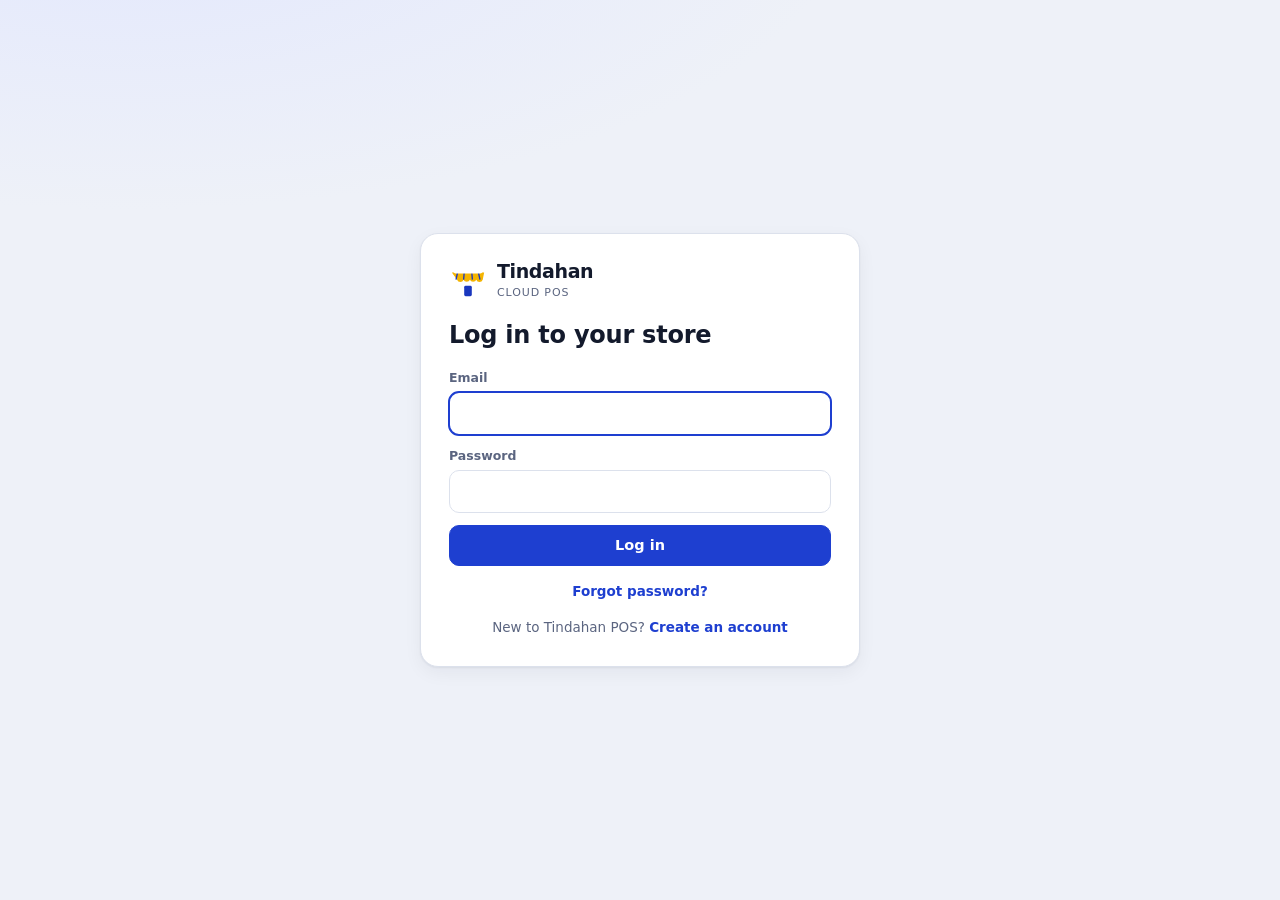
<file: app/index.html>
<!doctype html>
<html lang="en">
<head>
<meta charset="utf-8">
<meta name="viewport" content="width=device-width,initial-scale=1">
<meta http-equiv="Content-Security-Policy" content="default-src 'self'; script-src 'self'; style-src 'self' 'unsafe-inline' https://fonts.googleapis.com; font-src 'self' https://fonts.gstatic.com; img-src 'self' data: blob:; connect-src 'self' https://*.googleapis.com https://*.firebaseio.com wss://*.firebaseio.com https://*.firebaseapp.com;">
<meta name="robots" content="noindex, nofollow">
<meta name="theme-color" content="#1A37BE">
<link rel="manifest" href="manifest.webmanifest">
<link rel="icon" href="icon.png">
<link rel="apple-touch-icon" href="icon.png">
<meta name="apple-mobile-web-app-capable" content="yes">
<title>Tindahan POS</title>
<link rel="stylesheet" href="https://fonts.googleapis.com/css2?family=Bricolage+Grotesque:opsz,wght@12..96,500;12..96,700;12..96,800&family=Figtree:wght@400;500;600;700&display=swap">
<link rel="stylesheet" href="styles.css">
</head>
<body>
<div id="auth" class="auth"></div>

<div class="app" id="app" hidden>
  <aside class="side" aria-label="Main">
    <div class="brandmark">
      <svg width="38" height="38" viewBox="0 0 40 40" aria-hidden="true"><rect x="5" y="17" width="30" height="18" rx="3" fill="#FFFFFF"/><path d="M3 10h34l-1.5 7.5a3.6 3.6 0 0 1-6.8 0 3.6 3.6 0 0 1-6.7 0 3.6 3.6 0 0 1-6.7 0 3.6 3.6 0 0 1-6.8 0z" fill="#F4B400"/><path d="M9 10l-1.6 7.5M16 10l-.6 7.5M24 10l.6 7.5M31 10l1.6 7.5" stroke="#1A37BE" stroke-width="1.4"/><rect x="5" y="6" width="30" height="5" rx="2" fill="#FFFFFF"/><rect x="16" y="24" width="8" height="11" rx="1.5" fill="#1A37BE"/></svg>
      <div><b>Tindahan</b><small>Cloud POS</small></div>
    </div>
    <nav class="nav" id="nav"></nav>
    <div class="side-foot" id="side-foot"></div>
  </aside>
  <div class="main">
    <header class="top">
      <div class="store"><b id="store-name">My Store</b><span id="store-loc"></span></div>
      <div class="grow"></div>
      <span class="pill" id="sync"><i></i><span class="ptxt">Connecting…</span></span>
      <div class="clock num" id="clock"></div>
      <div class="who" id="who"></div>
    </header>
    <main class="view" id="view"></main>
  </div>
</div>
<nav class="bottomnav" id="bottomnav" aria-label="Main" hidden></nav>
<div class="updbar" id="updbar" hidden></div>
<div id="modal-root"></div>
<div class="toasts" id="toasts" aria-live="polite"></div>
<script src="bundle.js"></script>
</body>
</html>
</file>
<file: app/styles.css>
/* Layout: cobalt sidebar + work area (desktop); bottom tab bar on phones. Sell screen = catalog | cart. */
:root{
  --bg:#EEF1F8; --surface:#FFFFFF; --surface-2:#F5F7FC; --ink:#131A2C; --muted:#5B6580; --line:#DCE1EC;
  --brand:#1E3FD0; --brand-2:#1733AE; --brand-soft:#E3E8FD; --brand-ink:#FFFFFF;
  --side:#1A37BE; --side-ink:#EEF1FF; --side-muted:#AEBBF4; --side-hover:rgba(255,255,255,.10);
  --sun:#F4B400; --sun-2:#E0A500; --sun-ink:#2E2200; --sun-soft:#FFF3CC;
  --good:#12805A; --good-soft:#DDF3EA; --warn:#A86400; --warn-soft:#FFF0D6; --bad:#C93434; --bad-soft:#FBE3E3;
  --c-cash:#1E3FD0; --c-gcash:#0E9FB8; --c-utang:#F4B400;
  --shadow:0 1px 2px rgba(19,26,44,.06),0 6px 18px rgba(19,26,44,.05);
  --scrim:rgba(14,19,36,.45);
  --f-display:"Bricolage Grotesque","Figtree",system-ui,sans-serif;
  --f-body:"Figtree",system-ui,-apple-system,"Segoe UI",Roboto,sans-serif;
  --r:12px;
}
@media (prefers-color-scheme: dark){:root:not([data-theme="light"]){
  --bg:#0B1020; --surface:#141B30; --surface-2:#1A2240; --ink:#E7EBF6; --muted:#97A1BC; --line:#28304D;
  --brand:#5A78FF; --brand-2:#7690FF; --brand-soft:#1F2A55; --brand-ink:#FFFFFF;
  --side:#111B4D; --side-ink:#E3E8FF; --side-muted:#8F9CD6; --side-hover:rgba(255,255,255,.07);
  --sun:#FFC633; --sun-2:#F0B520; --sun-ink:#261C00; --sun-soft:#3A300E;
  --good:#3CC48F; --good-soft:#123628; --warn:#F0A43A; --warn-soft:#3A2A10; --bad:#FF6B6B; --bad-soft:#3D1A1E;
  --c-cash:#5A78FF; --c-gcash:#2EC4DB; --c-utang:#FFC633;
  --shadow:0 1px 0 rgba(255,255,255,.03); --scrim:rgba(0,0,0,.6); color-scheme:dark;
}}
:root[data-theme="dark"]{
  --bg:#0B1020; --surface:#141B30; --surface-2:#1A2240; --ink:#E7EBF6; --muted:#97A1BC; --line:#28304D;
  --brand:#5A78FF; --brand-2:#7690FF; --brand-soft:#1F2A55; --brand-ink:#FFFFFF;
  --side:#111B4D; --side-ink:#E3E8FF; --side-muted:#8F9CD6; --side-hover:rgba(255,255,255,.07);
  --sun:#FFC633; --sun-2:#F0B520; --sun-ink:#261C00; --sun-soft:#3A300E;
  --good:#3CC48F; --good-soft:#123628; --warn:#F0A43A; --warn-soft:#3A2A10; --bad:#FF6B6B; --bad-soft:#3D1A1E;
  --c-cash:#5A78FF; --c-gcash:#2EC4DB; --c-utang:#FFC633;
  --shadow:0 1px 0 rgba(255,255,255,.03); --scrim:rgba(0,0,0,.6); color-scheme:dark;
}
html,body{height:100%}
body{background:var(--bg);color:var(--ink);font-family:var(--f-body);font-size:14.5px;line-height:1.45;-webkit-font-smoothing:antialiased}
*{box-sizing:border-box}
button,input,select,textarea{font:inherit;color:inherit}
h1,h2,h3{font-family:var(--f-display);margin:0;text-wrap:balance;letter-spacing:-.01em}
.num{font-variant-numeric:tabular-nums}
:focus-visible{outline:2px solid var(--brand);outline-offset:2px}
@media (prefers-reduced-motion: reduce){*{transition:none!important;animation:none!important}}

/* shell */
.app{display:grid;grid-template-columns:236px minmax(0,1fr);height:100%}
.side{background:var(--side);color:var(--side-ink);display:flex;flex-direction:column;padding:18px 12px 16px;padding-left:max(12px,env(safe-area-inset-left,0px));gap:18px;overflow-y:auto}
.brandmark{display:flex;align-items:center;gap:10px;padding:4px 8px 10px}
.brandmark svg{flex:none}
.brandmark b{font-family:var(--f-display);font-size:19px;font-weight:800;letter-spacing:-.02em;display:block;line-height:1}
.brandmark small{color:var(--side-muted);font-size:11px;letter-spacing:.08em;text-transform:uppercase}
.nav{display:flex;flex-direction:column;gap:2px}
.nav a{display:flex;align-items:center;gap:12px;padding:10px 12px;border-radius:10px;color:var(--side-muted);text-decoration:none;font-weight:600}
.nav a:hover{background:var(--side-hover);color:var(--side-ink)}
.nav a[aria-current="page"]{background:var(--surface);color:var(--brand)}
.nav a svg{width:20px;height:20px;flex:none}
.nav .kbd{margin-left:auto;font-size:11px;opacity:.7;font-weight:500}
.side-foot{margin-top:auto;font-size:12px;color:var(--side-muted);padding:0 10px;display:grid;gap:4px}
.main{display:flex;flex-direction:column;min-width:0;min-height:0}
.top{display:flex;align-items:center;gap:14px;padding-block:12px;padding-left:max(24px,env(safe-area-inset-left,0px));padding-right:max(24px,env(safe-area-inset-right,0px));background:var(--surface);border-bottom:1px solid var(--line)}
.store b{font-family:var(--f-display);font-size:18px;display:block;line-height:1.15}
.store span{color:var(--muted);font-size:13px}
.top .grow{flex:1}
.pill{display:inline-flex;align-items:center;gap:6px;padding:5px 10px;border-radius:999px;font-size:12.5px;font-weight:600;background:var(--surface-2);color:var(--muted);border:1px solid var(--line);white-space:nowrap}
.pill i{width:8px;height:8px;border-radius:50%;background:currentColor}
.pill.ok{color:var(--good);background:var(--good-soft);border-color:transparent}
.pill.wait{color:var(--warn);background:var(--warn-soft);border-color:transparent}
.pill.vo{color:var(--brand);background:var(--brand-soft);border-color:transparent}
body.viewonly a[href="#sell"]{display:none!important}
body.viewonly .bottomnav{grid-template-columns:repeat(8,1fr)}
.refresh-btn{display:inline-flex;align-items:center;gap:6px}
.refresh-btn.spin svg{animation:rspin .8s linear infinite}
@keyframes rspin{to{transform:rotate(360deg)}}
@media (max-width:760px){ .refresh-btn .rtxt{display:none} }
.duty-card.others{flex-wrap:wrap}
.duty-others{flex-basis:100%;grid-column:1/-1;font-size:13px;padding:10px 18px;border-top:1px solid var(--line)}
.duty-card:not(.two) .duty-others{margin:4px -18px -14px}
.pill.bad{color:var(--bad);background:var(--bad-soft);border-color:transparent}
.who{display:flex;align-items:center;gap:8px;font-weight:600;font-size:13px}
.who img{width:28px;height:28px;border-radius:50%}
.avatar{border-radius:50%;object-fit:cover;flex:none;display:inline-grid;place-items:center}
.avatar.ph{background:var(--brand-soft);color:var(--brand);font-weight:800;font-family:var(--f-display)}
.duty-chip{all:unset;cursor:pointer;display:flex;align-items:center;gap:8px;padding:3px 12px 3px 3px;border-radius:999px;background:var(--surface-2);font-size:13px}
.duty-chip:hover{outline:2px solid var(--brand)}
.duty-chip:focus-visible{outline:2px solid var(--brand);outline-offset:2px}
.duty-card{display:flex;align-items:center;gap:16px;padding:14px 18px;margin-bottom:14px}
.duty-card .grow{flex:1;min-width:0}
.duty-slot{display:flex;align-items:center;gap:16px;flex:1;min-width:0}
.duty-card.two{display:grid;grid-template-columns:minmax(0,1.5fr) minmax(0,1fr);gap:0;padding:0}
.duty-card.two .duty-slot{padding:14px 18px}
.duty-card.two .duty-slot.asst{border-left:1px solid var(--line)}
.duty-name.sm{font-size:19px}
.duty-slot .linkbtn.tin{font-size:13px;font-weight:600}
.duty-card .eyebrow .linkbtn{font-size:inherit;letter-spacing:inherit;text-transform:none}
.duty-slot .dur{color:var(--ink);font-variant-numeric:tabular-nums}
.duty-chip .dur{font-weight:600}
@media (max-width:1200px){ .duty-card.two{grid-template-columns:minmax(0,1fr)} .duty-card.two .duty-slot.asst{border-left:0;border-top:1px solid var(--line)} }
.duty-card.none{border-color:var(--sun)}
.duty-name{font-family:var(--f-display);font-size:24px;font-weight:700;line-height:1.2;margin-top:2px;overflow:hidden;text-overflow:ellipsis;white-space:nowrap}
.crew-grid{display:grid;grid-template-columns:repeat(auto-fill,minmax(120px,1fr));gap:10px}
.crew-pick{all:unset;cursor:pointer;display:grid;justify-items:center;gap:6px;padding:14px 8px;border-radius:12px;border:1px solid var(--line);text-align:center}
.crew-pick:hover,.crew-pick[aria-pressed="true"]{border-color:var(--brand);background:var(--brand-soft)}
.crew-pick:focus-visible{outline:2px solid var(--brand);outline-offset:2px}
.crew-pick b{font-size:14px}
.dutygate{position:fixed;inset:0;z-index:48;background:var(--bg);overflow:auto;display:grid;place-items:center;padding:24px 16px}
.dg-card{width:min(760px,100%);background:var(--surface);border:1px solid var(--line);border-radius:18px;box-shadow:var(--shadow);padding:26px;display:grid;gap:18px}
.dg-card .brandmark{padding:0;color:var(--ink)}.dg-card .brandmark small{color:var(--muted)}
.dg-card h1{font-size:24px;font-weight:800;margin:0}
.dg-sec{display:grid;gap:10px}.dg-sec[aria-disabled="true"]{opacity:.45}
.dg-h{font-weight:700;font-size:14px}
.bal-card{width:min(560px,100%)}
.bc-btns{justify-content:flex-end;gap:10px}.bc-btns .btn{padding:12px 18px}
.bc-res{display:grid;grid-template-columns:1fr auto;gap:2px 12px;padding:12px 14px;border-radius:12px;border:1px solid var(--line)}
.bc-res b{text-align:right}.bc-res small{grid-column:1/-1}
.bc-res.match{border-color:var(--good)}.bc-res.match b{color:var(--good)}
.bc-res.over b,.bc-res.short b{color:var(--bad)}.bc-res.over,.bc-res.short{border-color:var(--bad)}
.crew-title{display:block;font-size:10.5px;font-weight:800;letter-spacing:.08em;text-transform:uppercase;color:var(--sun);text-align:center;line-height:1.3}
.tag.crew-tag{background:var(--sun-soft);color:var(--warn);border-color:transparent;text-transform:uppercase;letter-spacing:.04em;font-size:10.5px}
.dg-now{padding:10px 12px;border-radius:10px;background:var(--brand-soft);color:var(--ink);font-size:13.5px;line-height:1.45}
.crew-pick.dg-cur{border-color:var(--good)}
.crew-pick .dg-on{color:var(--good);font-weight:700;font-size:11.5px;text-align:center}
.dg-pin{display:flex;align-items:flex-end;gap:10px;flex-wrap:wrap}
.dg-go{justify-content:center;padding:14px;font-size:16px}
.crew-photo{display:grid;justify-items:center;gap:10px}
.crew-photo video{width:220px;height:165px;border-radius:12px;object-fit:cover;background:#000}
.clock{color:var(--muted);font-size:13px;text-align:right;line-height:1.25}
.view{flex:1;overflow:auto;padding-block:22px 40px;padding-left:max(24px,env(safe-area-inset-left,0px));padding-right:max(24px,env(safe-area-inset-right,0px))}
.view.fill{overflow:hidden;padding-block:0;display:flex}
.banner{margin:0 0 16px;padding:10px 14px;border-radius:10px;background:var(--warn-soft);color:var(--warn);font-weight:600;font-size:13.5px}
.bottomnav{display:none}

/* common */
.page-head{display:flex;align-items:flex-end;justify-content:space-between;gap:12px;flex-wrap:wrap;margin-bottom:18px}
.page-head h1{font-size:28px;font-weight:800}
.sub{color:var(--muted);margin:2px 0 0}
.row{display:flex;gap:10px;align-items:center;flex-wrap:wrap}
.btn{display:inline-flex;align-items:center;justify-content:center;gap:8px;padding:9px 14px;border-radius:10px;border:1px solid var(--line);background:var(--surface);font-weight:600;cursor:pointer;text-decoration:none;color:var(--ink);white-space:nowrap}
.btn:hover{border-color:var(--brand);color:var(--brand)}
.btn.primary{background:var(--brand);border-color:var(--brand);color:var(--brand-ink)}
.btn.primary:hover{background:var(--brand-2);color:var(--brand-ink)}
.btn.sun{background:var(--sun);border-color:var(--sun);color:var(--sun-ink)}
.btn.sun:hover{background:var(--sun-2);color:var(--sun-ink)}
.btn.danger{color:var(--bad)}
.btn.danger:hover{border-color:var(--bad);color:var(--bad)}
.btn.solid-danger{background:var(--bad);border-color:var(--bad);color:#fff}
.btn.ghost{border-color:transparent;background:transparent}
.btn.sm{padding:5px 10px;font-size:13px;border-radius:8px}
.btn[disabled]{opacity:.45;pointer-events:none}
.card{background:var(--surface);border:1px solid var(--line);border-radius:var(--r);box-shadow:var(--shadow)}
.card > h3,.card-h{font-size:15px;font-weight:700;padding:14px 16px 0;display:flex;align-items:center;justify-content:space-between;gap:8px}
.card-b{padding:14px 16px 16px}
.eyebrow{font-size:11.5px;font-weight:700;letter-spacing:.08em;text-transform:uppercase;color:var(--muted)}
.muted{color:var(--muted)}
.field{display:grid;gap:5px}
.field[hidden]{display:none}
.card-h .seg button{padding:5px 10px;font-size:12.5px}
.field label,.lbl{font-size:12.5px;font-weight:600;color:var(--muted)}
.input,select.input,textarea.input{width:100%;padding:10px 12px;border-radius:10px;border:1px solid var(--line);background:var(--surface);min-width:0}
.input:focus{outline:2px solid var(--brand);outline-offset:-1px;border-color:transparent}
.grid2{display:grid;grid-template-columns:1fr 1fr;gap:12px}
.grid3{display:grid;grid-template-columns:repeat(3,1fr);gap:12px}
.empty{padding:28px 16px;text-align:center;color:var(--muted)}
.empty b{display:block;color:var(--ink);font-size:15px;margin-bottom:4px}
.tag{display:inline-block;padding:2px 8px;border-radius:999px;font-size:12px;font-weight:600;background:var(--surface-2);color:var(--muted);border:1px solid var(--line)}
.tag.low{background:var(--bad-soft);color:var(--bad);border-color:transparent}
.tag.ok{background:var(--good-soft);color:var(--good);border-color:transparent}
.tag.cash{background:var(--brand-soft);color:var(--brand);border-color:transparent}
.tag.gcash{background:color-mix(in srgb,var(--c-gcash) 16%,transparent);color:var(--c-gcash);border-color:transparent}
.tag.utang{background:var(--sun-soft);color:var(--warn);border-color:transparent}
.tag.void{background:var(--bad-soft);color:var(--bad);border-color:transparent}
.tbl-wrap{overflow-x:auto}
table.tbl{width:100%;border-collapse:collapse;font-variant-numeric:tabular-nums}
.tbl th{font-size:11.5px;letter-spacing:.06em;text-transform:uppercase;color:var(--muted);text-align:left;font-weight:700;padding:10px 12px;border-bottom:1px solid var(--line);white-space:nowrap}
.tbl td{padding:10px 12px;border-bottom:1px solid var(--line);vertical-align:middle}
.tbl tr:last-child td{border-bottom:0}
.tbl .r{text-align:right}
.tbl tr.voided td{color:var(--muted);text-decoration:line-through}
.tbl tr.voided td:last-child{text-decoration:none}
.seg{display:inline-flex;background:var(--surface-2);border:1px solid var(--line);border-radius:10px;padding:3px;gap:2px;flex-wrap:wrap}
.seg button{border:0;background:transparent;padding:7px 12px;border-radius:8px;font-weight:600;color:var(--muted);cursor:pointer}
.seg button[aria-pressed="true"]{background:var(--surface);color:var(--ink);box-shadow:var(--shadow)}

/* dashboard */
.kpis{display:grid;grid-template-columns:repeat(4,minmax(0,1fr));gap:14px;margin-bottom:14px}
.kpi{padding:16px 18px;position:relative;overflow:hidden}
.kpi .eyebrow{display:flex;justify-content:space-between}
.kpi .v{font-family:var(--f-display);font-size:30px;font-weight:700;margin-top:6px;letter-spacing:-.02em;font-variant-numeric:tabular-nums;line-height:1.1}
.kpi .d{font-size:13px;color:var(--muted);margin-top:4px}
.kpi .d .up{color:var(--good);font-weight:700}
.kpi .d .down{color:var(--bad);font-weight:700}
.kpi.hero{background:var(--brand);border-color:var(--brand);color:var(--brand-ink)}
.kpi.hero .eyebrow,.kpi.hero .d{color:color-mix(in srgb,var(--brand-ink) 78%,transparent)}
.kpi.hero .d .up,.kpi.hero .d .down{color:var(--brand-ink)}
.strip{display:grid;grid-template-columns:repeat(5,minmax(0,1fr));gap:14px;margin-bottom:14px}
.mini{display:flex;align-items:center;justify-content:space-between;gap:10px;padding:12px 14px}
.mini .eyebrow{font-size:11px}
.mini .v{font-weight:700;font-size:18px;font-variant-numeric:tabular-nums}
.dgrid{display:grid;grid-template-columns:minmax(0,1.35fr) minmax(0,1fr);gap:14px}
.dgrid > *{min-width:0}
.hbars{display:grid;gap:12px}
.hbar{display:grid;grid-template-columns:22px minmax(0,1fr) auto;gap:10px;align-items:center}
.hbar .rk{font-family:var(--f-display);font-weight:800;color:var(--muted);font-size:15px}
.hbar .nm{font-weight:600;white-space:nowrap;overflow:hidden;text-overflow:ellipsis}
.hbar .track{grid-column:2/4;height:10px;border-radius:999px;background:var(--surface-2);overflow:hidden;margin-top:-4px}
.hbar .fill{height:100%;border-radius:999px;background:var(--brand)}
.hbar:first-child .fill{background:var(--sun)}
.hbar .amt{font-variant-numeric:tabular-nums;font-size:13px;color:var(--muted);white-space:nowrap}
.hbar .amt b{color:var(--ink)}
svg.chart{width:100%;height:auto;display:block}
.mcard{margin-bottom:14px}
.mgrid{display:grid;grid-template-columns:repeat(4,minmax(0,1fr));gap:1px;background:var(--line);border-top:1px solid var(--line);margin-top:12px;border-radius:0 0 var(--r) var(--r);overflow:hidden}
.mgrid > div{background:var(--surface);padding:12px 16px;min-width:0}
.mgrid .l{font-size:12px;font-weight:600;color:var(--muted)}
.mgrid .v{font-family:var(--f-display);font-size:20px;font-weight:700;margin-top:3px;font-variant-numeric:tabular-nums}
.mgrid .s{font-size:12.5px;color:var(--muted);margin-top:2px}
.mgrid .good .v{color:var(--good)} .mgrid .bad .v{color:var(--bad)} .mgrid .warn .v{color:var(--warn)}
@media (max-width:980px){ .mgrid{grid-template-columns:repeat(2,minmax(0,1fr))} }
.balchk{font-size:12.5px;font-weight:600}
.balchk.match{color:var(--good)} .balchk.over,.balchk.short{color:var(--bad)}
.cmp-card{margin-bottom:14px}
.cmp-grid{display:grid;grid-template-columns:repeat(3,minmax(0,1fr));gap:1px;background:var(--line);border-top:1px solid var(--line);margin-top:12px}
.cmp-grid > div{background:var(--surface);padding:12px 16px;min-width:0}
.cmp-grid .l{font-size:12px;font-weight:600;color:var(--muted)}
.cmp-grid .v{font-family:var(--f-display);font-size:20px;font-weight:700;margin-top:3px;font-variant-numeric:tabular-nums}
.cmp-grid .s{font-size:12.5px;color:var(--muted);margin-top:2px}
.cmp-grid .up{color:var(--good);font-size:13px;font-weight:700;font-family:var(--f-body)} .cmp-grid .down{color:var(--bad);font-size:13px;font-weight:700;font-family:var(--f-body)}
.cmp-now{font-size:12.5px;padding:10px 16px 12px;border-top:1px solid var(--line)}
@media (max-width:760px){ .cmp-grid{grid-template-columns:minmax(0,1fr)} }
.fp-now{display:grid;grid-template-columns:1fr 1fr;gap:10px}
.fp-now>div{background:var(--surface-2);border:1px solid var(--line);border-radius:10px;padding:10px 12px;display:flex;flex-direction:column;gap:2px;font-size:12.5px}
.fp-now b{font-size:17px;font-variant-numeric:tabular-nums}
.fp-new{min-height:20px;font-size:14px}
.tbl td.r{white-space:nowrap}
.modal.wide:has(.loss-tbl){width:min(1000px,100%)}
.tbl .rownum{width:1%;color:var(--muted);font-size:12.5px;font-variant-numeric:tabular-nums;padding-right:4px}
.ih-count{font-size:12.5px;font-weight:500}
.ih-tools{display:flex;align-items:center;gap:10px;flex-wrap:wrap;justify-content:flex-end}
.loss-btn{color:var(--bad);border-color:var(--bad-soft);background:var(--bad-soft)}
.isort{display:flex;align-items:center;gap:8px;font-size:12.5px;font-weight:500;color:var(--muted)}
.isort select{width:auto;padding:6px 10px;font-size:13px;height:auto}
.schart-card{margin-bottom:14px}
.schart{position:relative;padding:4px 12px 10px}
.schart .bar{pointer-events:none}
.schart .hit{fill:transparent}
.schart .hit.on{fill:var(--ink);fill-opacity:.06}
.chart-note{font-size:12.5px;padding:4px 16px 0}
.chart-key{display:flex;gap:14px;font-size:12.5px;font-weight:500;color:var(--muted)}
.chart-key span{display:flex;align-items:center;gap:6px}
.chart-key i{width:12px;height:12px;border-radius:3px;display:inline-block}
.chart-tip{position:absolute;pointer-events:none;background:var(--surface);color:var(--ink);border:1px solid var(--line);box-shadow:0 6px 18px rgba(0,0,0,.18);border-radius:8px;padding:8px 10px;font-size:12.5px;min-width:150px;z-index:2;display:grid;gap:3px}
.chart-tip[hidden]{display:none}
.chart-tip div{display:flex;justify-content:space-between;gap:14px;font-variant-numeric:tabular-nums}
svg.chart text{fill:var(--muted);font-size:11px;font-family:var(--f-body)}
.donut-wrap{display:flex;align-items:center;gap:20px;flex-wrap:wrap}
.donut-wrap svg{width:150px;height:150px;flex:none}
.legend{display:grid;gap:10px;flex:1;min-width:140px}
.legend div{display:grid;grid-template-columns:12px 1fr auto;gap:8px;align-items:center;font-size:13.5px}
.legend i{width:12px;height:12px;border-radius:3px}
.legend b{font-variant-numeric:tabular-nums}
.week{display:grid;grid-template-columns:repeat(7,1fr);gap:8px;align-items:end;height:130px}
.week .col{display:flex;flex-direction:column;align-items:center;gap:6px;height:100%;justify-content:flex-end;min-width:0}
.week .bar{width:100%;max-width:34px;border-radius:6px 6px 2px 2px;background:var(--brand-soft);min-height:3px}
.week .col.today .bar{background:var(--brand)}
.week small{font-size:11px;color:var(--muted)}
.list{display:grid}
.li{display:flex;align-items:center;gap:10px;padding:10px 0;border-bottom:1px solid var(--line)}
.li:last-child{border-bottom:0}
.li .grow{flex:1;min-width:0}
.li .t{font-weight:600;white-space:nowrap;overflow:hidden;text-overflow:ellipsis}
.li .s{font-size:12.5px;color:var(--muted)}
.stack{display:grid;gap:14px;align-content:start}
/* One column that can't grow past its space, so long names are cut with … instead of pushing cards over each other. */
.stack,.list,.hbars{grid-template-columns:minmax(0,1fr)}

/* sell */
.sell{display:grid;grid-template-columns:minmax(0,1fr) 380px;flex:1;min-height:0;width:100%}
.catalog{display:flex;flex-direction:column;min-height:0;min-width:0;padding-block:18px 0;padding-left:max(24px,env(safe-area-inset-left,0px));padding-right:20px}
.scan{display:flex;gap:10px;align-items:center}
.scan .search{flex:1;position:relative;min-width:0}
.scan .search svg{position:absolute;left:12px;top:50%;transform:translateY(-50%);width:18px;height:18px;color:var(--muted)}
.scan .search input{padding-left:38px;font-size:16px;padding-block:12px}
.chips{display:flex;gap:6px;overflow-x:auto;padding:12px 0 10px;scrollbar-width:none}
.chip{border:1px solid var(--line);background:var(--surface);border-radius:999px;padding:6px 12px;font-weight:600;font-size:13px;cursor:pointer;white-space:nowrap;color:var(--muted)}
.chip[aria-pressed="true"]{background:var(--ink);color:var(--surface);border-color:var(--ink)}
.tiles{flex:1;overflow-y:auto;display:grid;grid-template-columns:repeat(auto-fill,minmax(150px,1fr));gap:10px;align-content:start;padding-bottom:24px}
.tile{display:flex;flex-direction:column;justify-content:space-between;gap:10px;min-height:96px;text-align:left;padding:12px;border-radius:12px;background:var(--surface);border:1px solid var(--line);cursor:pointer;transition:transform .08s, border-color .12s}
.tile:hover{border-color:var(--brand)}
.tile:active{transform:scale(.97)}
.tile .t-name{font-weight:600;line-height:1.25;font-size:14px;display:-webkit-box;-webkit-line-clamp:3;-webkit-box-orient:vertical;overflow:hidden}
.tile .t-foot{display:flex;justify-content:space-between;align-items:baseline;gap:6px}
.tile .t-foot b{font-size:15.5px;font-variant-numeric:tabular-nums}
.tile .t-foot small{font-weight:500;color:var(--muted)}
.tile .t-stock{font-size:11.5px;color:var(--muted);white-space:nowrap}
.tile .t-stock.low{color:var(--bad);font-weight:700}
.tile.out{opacity:.6}
.tile.custom{border-style:dashed;align-items:flex-start;justify-content:center;color:var(--muted);background:transparent}
.cart{display:flex;flex-direction:column;min-height:0;background:var(--surface);border-left:1px solid var(--line)}
.cart-h{display:flex;justify-content:space-between;align-items:center;padding:16px 18px 10px}
.cart-h h2{font-size:18px}
.lines{flex:1;overflow-y:auto;padding:0 18px}
.line{display:grid;grid-template-columns:minmax(0,1fr) auto;gap:4px 10px;padding:12px 0;border-bottom:1px dashed var(--line)}
/* The item just scanned: highlighted at the top for a moment. */
.line.new{animation:justadded 1.6s ease-out;border-radius:8px}
@keyframes justadded{0%,35%{background:var(--brand-soft);box-shadow:0 0 0 8px var(--brand-soft)}100%{background:transparent;box-shadow:0 0 0 8px transparent}}
.line .ln{font-weight:600;line-height:1.25}
.line .lp{font-size:12.5px;color:var(--muted)}
.line .lt{font-weight:700;font-variant-numeric:tabular-nums;text-align:right}
.line .lc{display:flex;align-items:center;gap:6px;justify-content:flex-end}
.step{display:inline-flex;align-items:center;border:1px solid var(--line);border-radius:9px;overflow:hidden}
.step button{width:32px;height:30px;border:0;background:var(--surface-2);cursor:pointer;font-size:17px;font-weight:700;line-height:1}
.step span,.step .q{min-width:44px;text-align:center;font-weight:700;font-variant-numeric:tabular-nums;font-size:14px;border:0;background:transparent;cursor:pointer;padding:0 4px}
.x{border:0;background:transparent;color:var(--muted);cursor:pointer;padding:4px;border-radius:6px;display:inline-flex}
.x:hover{color:var(--bad)}
.cart-f{padding:14px 18px 18px;border-top:1px solid var(--line);display:grid;gap:8px;background:var(--surface-2)}
.tot{display:flex;justify-content:space-between;align-items:center;font-variant-numeric:tabular-nums}
.tot.big{font-family:var(--f-display);font-size:30px;font-weight:800;letter-spacing:-.02em}
.tot input{width:110px;text-align:right;padding:6px 10px}
.checkout{padding:15px;font-size:17px;border-radius:12px;font-weight:800;font-family:var(--f-display)}
.cartbar{display:none}

/* receipt */
.receipt{font-family:ui-monospace,"SF Mono",Menlo,Consolas,monospace;font-size:13px;background:var(--surface-2);border:1px dashed var(--line);border-radius:10px;padding:16px;line-height:1.5}
.receipt .c{text-align:center}
.receipt .rr{display:flex;justify-content:space-between;gap:10px}
.receipt hr{border:0;border-top:1px dashed var(--muted);margin:8px 0;opacity:.6}

/* modal + toast */
.scrim{position:fixed;inset:0;background:var(--scrim);display:flex;align-items:center;justify-content:center;padding:20px;z-index:50}
.modal{background:var(--surface);border-radius:16px;width:min(520px,100%);max-height:calc(100% - 20px);overflow:auto;box-shadow:0 20px 60px rgba(0,0,0,.25)}
.modal.wide{width:min(760px,100%)}
.modal-h{display:flex;justify-content:space-between;align-items:center;padding:18px 20px 6px;gap:10px}
.modal-h h2{font-size:20px}
.modal-b{padding:10px 20px 20px;display:grid;gap:14px}
.modal-f{display:flex;gap:10px;justify-content:flex-end;flex-wrap:wrap;padding-top:4px}
.paytabs{display:grid;grid-template-columns:repeat(3,1fr);gap:8px}
.paytabs button{padding:12px 8px;border-radius:12px;border:1.5px solid var(--line);background:var(--surface);font-weight:700;cursor:pointer}
.paytabs button[aria-pressed="true"]{border-color:var(--brand);background:var(--brand-soft);color:var(--brand)}
.due{display:flex;justify-content:space-between;align-items:baseline;padding:14px 16px;border-radius:12px;background:var(--surface-2)}
.due b{font-family:var(--f-display);font-size:34px;font-weight:800;font-variant-numeric:tabular-nums;letter-spacing:-.02em}
.bills{display:grid;grid-template-columns:repeat(4,1fr);gap:8px}
.bills button{padding:10px 4px;border-radius:10px;border:1px solid var(--line);background:var(--surface);font-weight:700;cursor:pointer;font-variant-numeric:tabular-nums}
.bills button:hover{border-color:var(--brand);color:var(--brand)}
.change{display:flex;justify-content:space-between;align-items:baseline;padding:12px 16px;border-radius:12px;background:var(--good-soft);color:var(--good)}
.change b{font-family:var(--f-display);font-size:28px;font-weight:800;font-variant-numeric:tabular-nums}
.change.short{background:var(--bad-soft);color:var(--bad)}
.bigin{font-size:24px;font-weight:700;padding:12px 14px;font-variant-numeric:tabular-nums}
.picklist{display:grid;gap:6px;max-height:220px;overflow:auto}
.pick{display:flex;justify-content:space-between;gap:10px;padding:10px 12px;border-radius:10px;border:1px solid var(--line);background:var(--surface);cursor:pointer;text-align:left}
.pick[aria-pressed="true"]{border-color:var(--brand);background:var(--brand-soft)}
.updbar{position:fixed;top:10px;left:50%;transform:translateX(-50%);z-index:40;display:flex;align-items:center;gap:12px;padding:8px 8px 8px 14px;border-radius:12px;background:var(--surface);color:var(--ink);font-weight:600;font-size:13.5px;box-shadow:0 8px 24px rgba(0,0,0,.25);white-space:nowrap}
.updbar[hidden]{display:none}
/* Billiard & Gym */
.btables{display:grid;grid-template-columns:repeat(auto-fill,minmax(220px,1fr));gap:14px;margin-bottom:14px}
.btable{padding:16px;display:grid;gap:8px;align-content:start}
.btable.on{border-color:var(--c-gcash);box-shadow:0 0 0 1px var(--c-gcash),var(--shadow)}
.bt-h{display:flex;justify-content:space-between;align-items:center;gap:8px}.bt-h b{font-family:var(--f-display);font-size:18px}
.bt-clock{font-family:var(--f-display);font-size:34px;font-weight:700;letter-spacing:-.02em;font-variant-numeric:tabular-nums;line-height:1.1}
.bt-amt{font-size:14px}.bt-amt b{font-size:16px;font-variant-numeric:tabular-nums}
.bt-s{font-size:12.5px}
.bt-go{margin-top:4px}.btable .row.bt-go{gap:8px}.btable .btn.primary{flex:1;justify-content:center}
.btable > .btn.sun{justify-content:center}
.field > .seg{justify-self:start}
.store-sw{display:flex;gap:8px;flex-wrap:wrap}.store-sw .btn{white-space:nowrap}
@media (max-width:760px){.store-sw .ss-name{display:inline-block;max-width:90px;overflow:hidden;text-overflow:ellipsis;vertical-align:bottom}}
.fp-inv{display:grid;gap:10px;padding:12px 14px;border:1px solid var(--line);border-radius:12px}
/* GCash performance */
.gp-card{margin-bottom:14px}
.gp-tbl td small{font-size:11.5px}
.gp-tbl .up{color:var(--good);font-weight:700}.gp-tbl .down{color:var(--bad);font-weight:700}
.gp-chart{padding:12px 16px 14px;border-top:1px solid var(--line)}.gp-ch{font-size:12.5px;margin-bottom:6px}
/* Share picture: hide the buttons and floating bars while the picture is taken */
body.shooting .no-shot,body.shooting #updbar,body.shooting #toasts,body.shooting .cc-pill{visibility:hidden}
.cl-bar{display:flex;align-items:flex-end;gap:12px;flex-wrap:wrap;justify-content:space-between}
.cl-bar .field{margin:0;min-width:170px}
.cl-btns{gap:8px;flex-wrap:wrap}
.cl-rep{margin-top:14px;border:1px solid var(--line);border-radius:12px;padding:14px 16px;max-height:58vh;overflow:auto}
.cl-head{display:flex;flex-direction:column;gap:2px;margin-bottom:10px}
.cl-head b{font-size:17px}
.cl-flags{border-radius:10px;padding:10px 12px;background:var(--warn-soft);margin-bottom:6px}
.cl-flags.ok{background:var(--good-soft)}
.cl-flags ul{margin:6px 0 0;padding-left:18px}
.cl-secs{display:grid;grid-template-columns:repeat(auto-fit,minmax(260px,1fr));gap:4px 22px}
.cl-sec h3{font-size:11.5px;letter-spacing:.06em;text-transform:uppercase;color:var(--muted);margin:14px 0 4px}
.cl-row{display:flex;justify-content:space-between;gap:12px;padding:7px 0;border-top:1px solid var(--line)}
.cl-row>div{display:flex;flex-direction:column;min-width:0}
.cl-row small{color:var(--muted);font-size:12px}
.cl-row b{white-space:nowrap;font-variant-numeric:tabular-nums}
.cl-row.big b{font-size:16px}
.cl-row b.up{color:var(--good)}
.cl-row b.down{color:var(--bad)}
.cl-foot{font-size:12.5px;margin:10px 0 0}
body.pflock .pf{display:none!important}
.ad-lock{max-width:520px;margin:30px auto;text-align:center;display:grid;gap:12px;justify-items:center;padding:28px}
.ad-lock h2{margin:0}.ad-lock p{margin:0}
.ad-ic{width:64px;height:64px;border-radius:18px;display:grid;place-items:center;background:var(--brand-soft);color:var(--brand)}
.ad-who{justify-content:center;gap:8px;flex-wrap:wrap}
.pill.ad-pill{cursor:pointer;display:inline-flex;align-items:center;gap:6px;border:0;font:inherit;font-size:12.5px;background:var(--sun-soft);color:var(--ink)}
.pill.ad-pill b{text-decoration:underline}
.sn{display:flex;gap:10px;align-items:flex-start;text-align:left;border-radius:12px;padding:10px 12px;background:var(--sun-soft);font-size:13.5px}
.sn-cctv{background:var(--bad-soft)}
.rec{display:inline-block;flex:none;width:10px;height:10px;border-radius:50%;background:#E53935;margin-top:4px;animation:recblink 1.4s ease-in-out infinite}
@keyframes recblink{50%{opacity:.25}}
.pill.cctv-pill{display:inline-flex;align-items:center;gap:6px;background:var(--bad-soft);color:var(--ink);font-weight:700}
.pill.cctv-pill .rec{margin-top:0}
.sn-biz{margin-bottom:12px}
.vr-list{display:grid;gap:6px}
.set-lock{display:flex;align-items:center;gap:10px;flex-wrap:wrap;margin-bottom:12px}
.vw-card .li .btn{margin-left:4px}
.sug{display:flex;align-items:center;gap:8px;flex-wrap:wrap;padding:8px 10px;margin:6px 0;border-radius:10px;background:var(--sun-soft);font-size:13px}
.pl-prev canvas{width:100%;height:auto;border:1px solid var(--line);border-radius:10px;margin-top:8px}
details.help{border:1px solid var(--line);border-radius:10px;padding:8px 12px;margin-top:8px}details.help summary{cursor:pointer;font-weight:700}details.help ol{margin:8px 0 2px;padding-left:22px;display:grid;gap:4px}
.bl-sup{display:flex;flex-wrap:wrap;gap:6px;align-items:center;margin-top:10px}
.usual{display:flex;flex-wrap:wrap;gap:6px;align-items:center;margin-top:6px}
.pts-line{margin-top:-4px;padding:8px 10px;border-radius:10px;background:var(--sun-soft, rgba(244,180,0,.12));font-size:13.5px}
.poster-prev{width:100%;height:52vh;border:1px solid var(--line);border-radius:10px;background:#fff;margin-top:10px}
.shot-prev{display:block;max-width:100%;max-height:55vh;margin:12px auto 4px;border-radius:10px;border:1px solid var(--line)}
/* Team targets */
.tg-card{margin-bottom:14px}
.tg-sub{margin:0;padding:0 16px 12px;font-size:13px}
.tg-grid{display:grid;grid-template-columns:repeat(3,minmax(0,1fr));gap:12px;padding:0 16px}
.tg-p{border:1px solid var(--line);border-radius:12px;padding:14px;display:grid;gap:12px;align-content:start}
.tg-ph{display:flex;justify-content:space-between;align-items:baseline;gap:8px}.tg-ph b{font-family:var(--f-display);font-size:18px}.tg-ph span{font-size:12.5px}
.tg-top{display:flex;justify-content:space-between;gap:8px;font-size:13.5px}.tg-top span{color:var(--muted);text-align:right}
.tg-bar{position:relative;height:8px;border-radius:99px;background:var(--surface-2);overflow:hidden;margin:6px 0 4px}
.tg-mark{position:absolute;top:0;bottom:0;width:2px;margin-left:-1px;background:var(--ink);opacity:.85}
.tg-pace{font-size:12.5px;font-weight:600;margin-bottom:2px}.tg-pace.ok{color:var(--good)}.tg-pace.behind{color:var(--warn)}.tg-bar i{display:block;height:100%;background:var(--sun);border-radius:99px}
.tg-row.won .tg-bar i{background:var(--good)}.tg-row.won .tg-top span{color:var(--good);font-weight:600}
.tg-sm{font-size:12.5px;color:var(--muted);font-variant-numeric:tabular-nums}
.tg-foot{font-size:12.5px;color:var(--muted);border-top:1px solid var(--line);padding-top:10px}.tg-foot.won{color:var(--good);font-weight:600}
.tg-note{margin:0;padding:12px 16px 14px;font-size:12px}
@media (max-width:980px){.tg-grid{grid-template-columns:minmax(0,1fr)}}
/* Cash count */
.cc-line{margin-top:10px;padding-top:10px;border-top:1px solid var(--line);display:grid;gap:8px;font-size:12.5px;color:var(--muted);line-height:1.45}
.cc-line .balchk{font-size:12.5px}.cc-btns{gap:6px}
.cc-late{color:var(--warn)}
.kpi.cc-due{box-shadow:0 0 0 2px var(--sun),var(--shadow)}
.pill.cc-pill{background:var(--sun);color:var(--sun-ink);border-color:var(--sun);cursor:pointer;font-weight:700}
.gc-mini .gc-sub{font-size:12px;color:var(--muted);margin-top:2px}.gc-mini .gc-sub .balchk{display:inline;padding:0;background:none;font-weight:600}
.bz-mq{max-width:220px;padding:6px 10px;font-size:13.5px}
.li.voided .t,.li.voided .num{color:var(--muted);text-decoration:line-through}
.allbiz{margin-bottom:14px}
.dg-top{display:flex;align-items:center;gap:10px;flex-wrap:wrap}
.dg-obs{display:flex;align-items:center;justify-content:center;gap:8px;flex-wrap:wrap;border-top:1px solid var(--line);padding-top:12px}
.pill.obs{cursor:pointer;display:inline-flex;align-items:center;gap:6px;border:0;font:inherit;font-size:12.5px}
.pill.obs b{text-decoration:underline}
.dg-sw{margin-left:auto;display:flex;gap:6px;flex-wrap:wrap}
.cw-quick{display:grid;grid-template-columns:repeat(auto-fill,minmax(190px,1fr));gap:12px;margin-bottom:14px}
.cw-v{display:grid;gap:4px;padding:14px 16px;text-align:left;cursor:pointer;color:var(--ink);font:inherit}
.cw-v:hover{border-color:var(--brand)}
.cw-vn{display:flex;align-items:center;gap:8px;font-weight:700;font-size:15px}
.cw-svcs{display:grid;grid-template-columns:repeat(auto-fill,minmax(200px,1fr));gap:6px}
.cw-svc{display:flex;align-items:center;gap:8px;border:1px solid var(--line);border-radius:10px;padding:8px 10px}
.cw-svc span{flex:1}
.cwp-tbl .input{min-width:80px;padding:6px 8px}
.cwp-tbl .cwp-n{min-width:170px}
.cwp-tbl td{padding:4px}
.ab-grid{display:grid;grid-template-columns:repeat(var(--abn,4),minmax(0,1fr));gap:0;border-top:1px solid var(--line)}
.ab-grid > div{padding:12px 16px;border-left:1px solid var(--line)}.ab-grid > div:first-child{border-left:0}
.ab-grid .l{font-size:12px;font-weight:700;color:var(--muted);text-transform:uppercase;letter-spacing:.06em}
.ab-grid .v{font-family:var(--f-display);font-size:22px;font-weight:700;font-variant-numeric:tabular-nums;margin-top:2px}
.ab-grid .s{font-size:12.5px;color:var(--muted)}
.ab-grid .ab-tot{background:var(--brand-soft)}.ab-grid .ab-tot .v{color:var(--brand)}
@media (max-width:760px){.ab-grid{grid-template-columns:repeat(2,minmax(0,1fr))}.ab-grid > div:nth-child(3){border-left:0}.ab-grid > div:nth-child(n+3){border-top:1px solid var(--line)}.bz-mq{max-width:150px}}
.forceupd{position:fixed;inset:0;z-index:70;background:var(--scrim);display:grid;place-items:center;padding:16px}
.fu-card{width:min(440px,100%);background:var(--surface);border:1px solid var(--line);border-radius:18px;box-shadow:var(--shadow);padding:28px;display:grid;gap:12px;justify-items:center;text-align:center}
.fu-card h2{margin:0;font-size:22px;font-weight:800}
.fu-card p{margin:0;color:var(--muted);line-height:1.5}.fu-card p b{color:var(--ink);font-variant-numeric:tabular-nums}
.fu-ic{width:56px;height:56px;border-radius:50%;display:grid;place-items:center;background:var(--brand-soft);color:var(--brand)}
.fu-go{min-width:180px;justify-content:center;padding:12px}
.updbar .x{width:28px;height:28px}
.side-ver{display:flex;align-items:baseline;gap:8px;flex-wrap:wrap}
.side-ver .linkbtn{font-size:12px}
.modal.wn-modal{width:min(860px,100%)}
.wn-head{display:grid;grid-template-columns:repeat(3,1fr);gap:12px}
.wn-head>div{display:flex;flex-direction:column;gap:3px;font-size:12.5px;min-width:0}
.wn-head b{font-size:15px;font-variant-numeric:tabular-nums}
.wn-ok{color:var(--good)}.wn-up{color:var(--warn)}
.wn-note{background:var(--surface-2);border:1px solid var(--line);border-radius:10px;padding:10px 14px;font-size:13.5px;color:var(--muted)}
.wn-h{font-size:13px;font-weight:700;color:var(--muted)}
.wn-list{max-height:48vh;overflow:auto;margin-top:-6px}
.wn-row{display:grid;grid-template-columns:150px 1fr;gap:14px;padding:11px 4px;border-bottom:1px solid var(--line);font-size:13.5px;line-height:1.5}
.wn-row:last-child{border-bottom:0}
.wn-row.cur{background:var(--surface-2);border-radius:8px}
.wn-v{font-family:ui-monospace,Consolas,monospace;font-weight:700;color:var(--muted);display:flex;flex-direction:column;align-items:flex-start;gap:5px}
.wn-v .tag{font-family:inherit;font-size:11px}
.tag.ok{background:var(--good-soft);color:var(--good);border-color:transparent}
.tag.wn-new{background:var(--warn-soft);color:var(--warn);border-color:transparent}
.wn-t p{margin:0 0 6px}.wn-t p:last-child{margin:0}.wn-t ul{margin:0 0 6px;padding-left:18px}
@media (max-width:640px){.wn-head{grid-template-columns:1fr 1fr}.wn-row{grid-template-columns:1fr;gap:4px}.wn-v{flex-direction:row;align-items:center}}
.toasts{position:fixed;right:max(16px,env(safe-area-inset-right,0px));bottom:calc(16px + env(safe-area-inset-bottom,0px));display:grid;gap:8px;z-index:60}
.toast{background:var(--ink);color:var(--surface);padding:10px 14px;border-radius:10px;font-weight:600;box-shadow:0 8px 24px rgba(0,0,0,.2);max-width:340px}
.toast.bad{background:var(--bad);color:#fff}

/* inventory, utang */
.toolbar{display:flex;gap:10px;flex-wrap:wrap;align-items:center;margin-bottom:12px}
.toolbar .input{max-width:320px}
.sumrow{display:grid;grid-template-columns:repeat(4,minmax(0,1fr));gap:14px;margin-bottom:14px}
.sumrow.five{grid-template-columns:repeat(5,minmax(0,1fr))}
.sumrow .card{padding:14px 16px}
.sumrow .v{font-family:var(--f-display);font-size:22px;font-weight:700;font-variant-numeric:tabular-nums;margin-top:4px}
.custs{display:grid;grid-template-columns:repeat(auto-fill,minmax(230px,1fr));gap:12px}
.cust{padding:14px 16px;text-align:left;cursor:pointer;display:grid;gap:6px;color:var(--ink)}
.cust:hover{border-color:var(--brand)}
.cust .bal{font-family:var(--f-display);font-size:22px;font-weight:700;font-variant-numeric:tabular-nums}
.cust .bal.zero{color:var(--good)}
.note{font-size:13px;color:var(--muted);background:var(--surface-2);border-radius:10px;padding:10px 12px}
.note.up{background:var(--warn-soft);color:var(--warn)}
.note.loss{background:var(--bad-soft);color:var(--bad)}
.check{display:flex;gap:8px;align-items:center;font-weight:600;font-size:14px}
.tbl th.sortable button{all:unset;cursor:pointer;font:inherit;letter-spacing:inherit;text-transform:inherit;color:inherit;white-space:nowrap}
.tbl th.sortable button:hover,.tbl th[aria-sort="ascending"] button,.tbl th[aria-sort="descending"] button{color:var(--ink)}
.tbl th.sortable button:focus-visible{outline:2px solid var(--brand);outline-offset:2px;border-radius:4px}
.check input{width:18px;height:18px;accent-color:var(--brand)}

@media (max-width:1180px){
  .kpis,.strip{grid-template-columns:repeat(2,minmax(0,1fr))}
  .sell{grid-template-columns:minmax(0,1fr) 340px}
}
@media (max-width:980px){ .dgrid{grid-template-columns:minmax(0,1fr)} .sumrow,.sumrow.five{grid-template-columns:repeat(2,minmax(0,1fr))} }
@media (max-width:860px){
  .app{grid-template-columns:minmax(0,1fr)}
  .side{display:none}
  .top{padding-left:max(16px,env(safe-area-inset-left,0px));padding-right:max(16px,env(safe-area-inset-right,0px));gap:10px}
  .clock{display:none}
  .who span{display:none}
  .view{padding-left:max(16px,env(safe-area-inset-left,0px));padding-right:max(16px,env(safe-area-inset-right,0px));padding-bottom:96px}
  .bottomnav{display:grid;grid-template-columns:repeat(9,1fr);position:fixed;left:0;right:0;bottom:0;background:var(--side);padding:6px max(6px,env(safe-area-inset-right,0px)) calc(6px + env(safe-area-inset-bottom,0px)) max(6px,env(safe-area-inset-left,0px));z-index:30}
  .bottomnav a{display:flex;flex-direction:column;align-items:center;gap:3px;color:var(--side-muted);text-decoration:none;font-size:10.5px;font-weight:600;padding:6px 0;border-radius:8px;min-width:0}
  .bottomnav a svg{width:21px;height:21px}
  .bottomnav a[aria-current="page"]{color:var(--side-ink);background:var(--side-hover)}
  .bottomnav a span{white-space:nowrap;overflow:hidden;text-overflow:ellipsis;max-width:100%}
  .sell{grid-template-columns:minmax(0,1fr)}
  .catalog{padding-left:max(16px,env(safe-area-inset-left,0px));padding-right:max(16px,env(safe-area-inset-right,0px));padding-bottom:132px}
  .tiles{grid-template-columns:repeat(auto-fill,minmax(130px,1fr))}
  .cart{position:fixed;left:0;right:0;bottom:0;top:12%;border-radius:18px 18px 0 0;border:1px solid var(--line);z-index:40;transform:translateY(105%);transition:transform .22s ease;box-shadow:0 -10px 40px rgba(0,0,0,.2);padding-bottom:env(safe-area-inset-bottom,0px)}
  .cart.open{transform:none}
  .cart-close{display:inline-flex!important}
  .cartbar{display:flex;position:fixed;left:max(12px,env(safe-area-inset-left,0px));right:max(12px,env(safe-area-inset-right,0px));bottom:calc(70px + env(safe-area-inset-bottom,0px));z-index:31;border-radius:14px;padding:12px 16px;justify-content:space-between;align-items:center;font-weight:800;font-family:var(--f-display);font-size:17px;box-shadow:0 8px 24px rgba(0,0,0,.2)}
  .toasts{bottom:calc(140px + env(safe-area-inset-bottom,0px))}
}
@media (max-width:520px){
  .kpis,.strip,.sumrow,.sumrow.five{grid-template-columns:repeat(2,minmax(0,1fr));gap:10px}
  .kpi{padding:12px 14px}
  .kpi .v{font-size:22px}
  .page-head h1{font-size:24px}
  .grid2,.grid3{grid-template-columns:1fr}
  .bills{grid-template-columns:repeat(3,1fr)}
  .scan .btn span{display:none}
  .pill .ptxt{display:none}
}
.cart-close{display:none}

/* ---- desktop additions ---- */
html,body{margin:0}
[hidden]{display:none!important}
img{max-width:100%}
.auth{min-height:100%;display:grid;place-items:center;padding:32px 16px;background:
  radial-gradient(1200px 500px at 10% -10%, var(--brand-soft), transparent 60%), var(--bg)}
.auth-card{width:min(440px,100%);background:var(--surface);border:1px solid var(--line);border-radius:18px;box-shadow:var(--shadow);padding:28px;display:grid;gap:16px}
.auth-card .brandmark{padding:0;color:var(--ink)}
.auth-card .brandmark small{color:var(--muted)}
.auth-card h1{font-size:24px;font-weight:800}
.auth-card form{display:grid;gap:12px}
.auth-card .alt{font-size:13.5px;color:var(--muted);text-align:center}
.linkbtn{border:0;background:none;color:var(--brand);font-weight:700;cursor:pointer;padding:0}
.err{background:var(--bad-soft);color:var(--bad);border-radius:10px;padding:10px 12px;font-weight:600;font-size:13.5px}
.okmsg{background:var(--good-soft);color:var(--good);border-radius:10px;padding:10px 12px;font-weight:600;font-size:13.5px}
.store-switch{width:100%;background:var(--side-hover);color:var(--side-ink);border:1px solid rgba(255,255,255,.15);border-radius:8px;padding:6px 8px}
.store-switch option{color:#131A2C}
.side-upd{display:grid;gap:6px;margin:8px 0 6px;padding-top:10px;border-top:1px solid var(--side-hover)}
.side-upd b{color:var(--side-ink);font-variant-numeric:tabular-nums}
.side-upd .upd-note.ok{color:var(--side-ink)}
.side-upd .btn{width:100%;justify-content:center}
.side-upd .side-btn{background:var(--side-hover);color:var(--side-ink);border-color:transparent}
.side-upd .side-btn:hover:not(:disabled){background:rgba(255,255,255,.16)}
.side-foot .linkbtn{color:var(--side-ink);text-align:left;font-weight:600}
.role{font-size:11px;font-weight:700;letter-spacing:.06em;text-transform:uppercase;color:var(--side-muted)}
</file>
